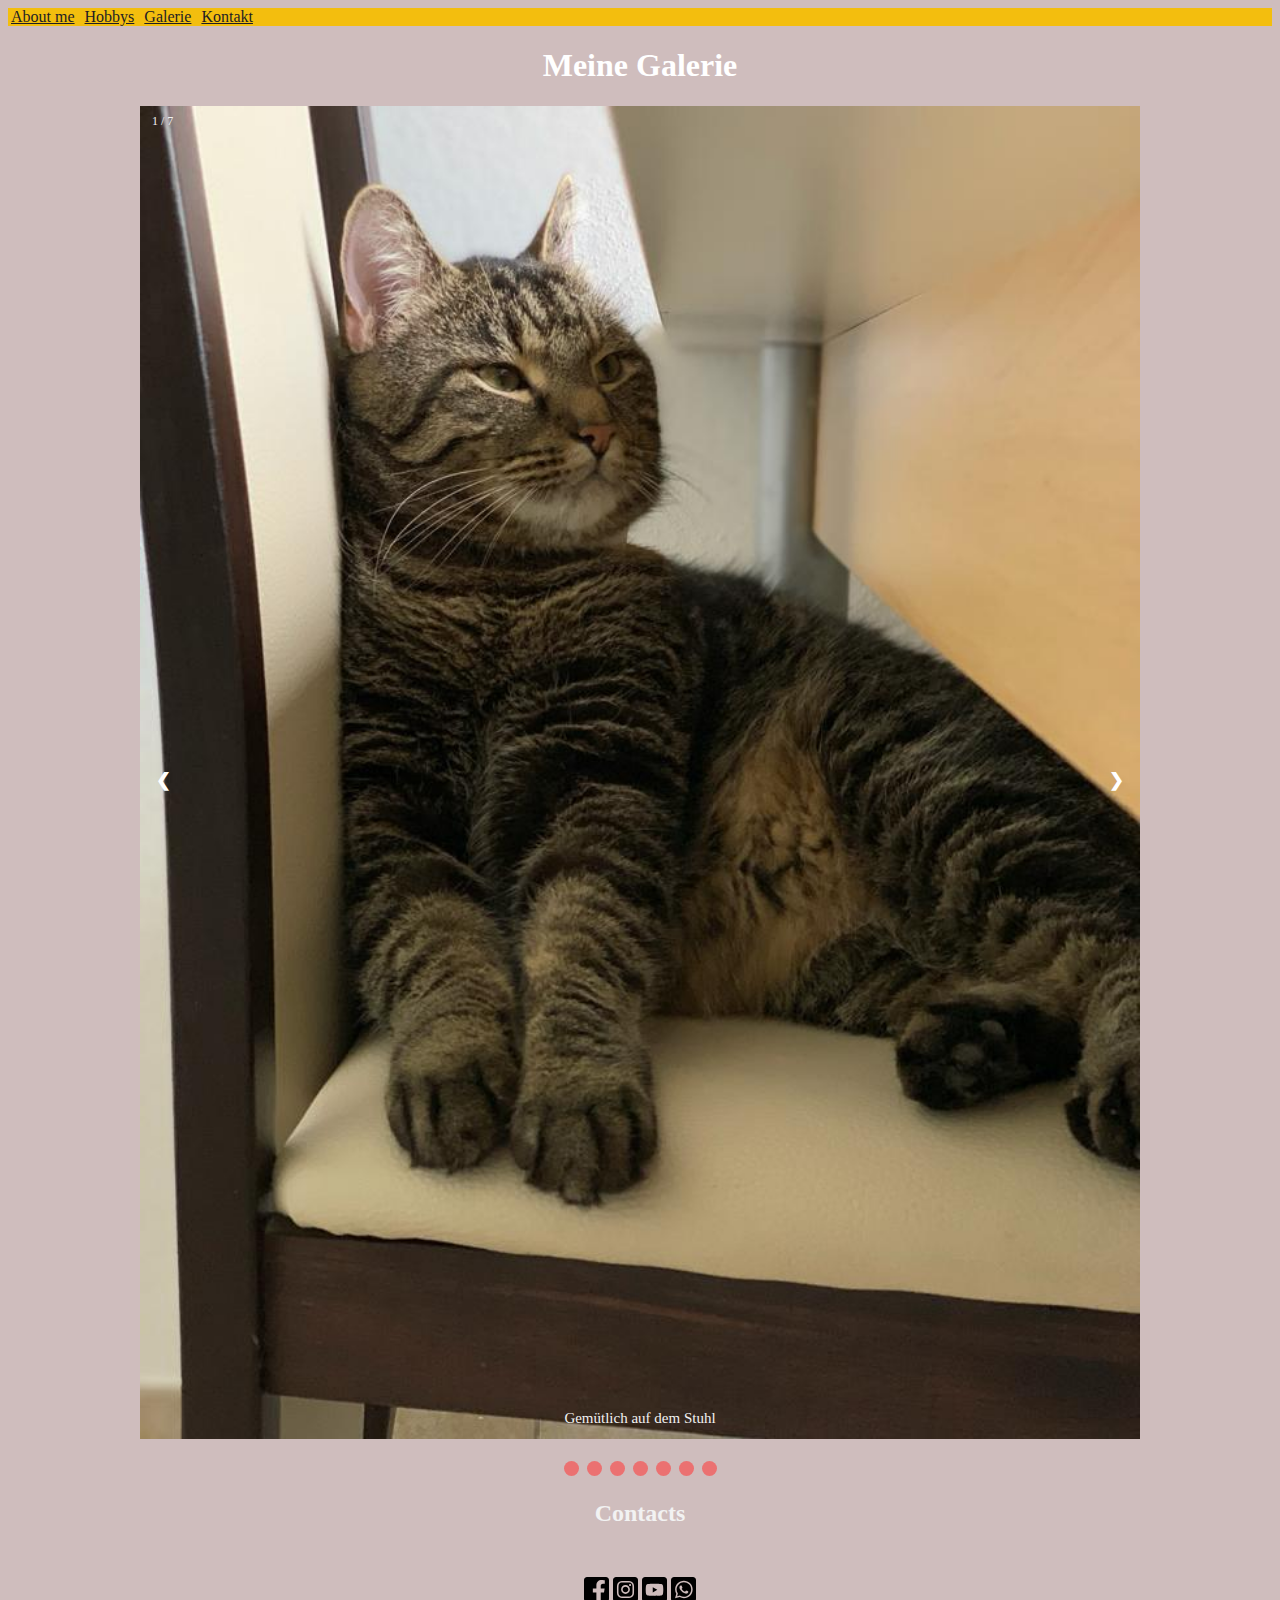
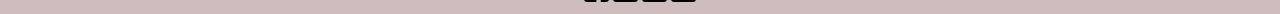
<file: galerie.html>
<!DOCTYPE html>
<html lang="en">
  <head>
    <meta charset="UTF-8" />
    <meta name="viewport" content="width=device-width, initial-scale=1.0" />
    <title>Document</title>
    <link rel="stylesheet" href="css/style.css" />
  </head>
  <body>
    <section id="fon1">
      <header>
        <div id="navigation">
          <a href="index.html">About me</a>
          <a href="hobbys.html">Hobbys</a>
          <a href="galerie.html">Galerie</a>
          <a href="#impressium">Kontakt</a>
        </div>
      </header>
    </section>
    <div id="galerie">
      <h1>Meine Galerie</h1>
    </div>
    <!-- Slideshow container -->
    <div class="slideshow-container">
      <!-- Full-width images with number and caption text -->
      <div class="mySlides fade">
        <div class="numbertext">1 / 7</div>
        <img src="./img/aufdemstuhl.jpeg" style="width: 100%" />
        <div class="text">Gemütlich auf dem Stuhl</div>
      </div>

      <div class="mySlides fade">
        <div class="numbertext">2 / 7</div>
        <img src="./img/aufsgras.jpeg" style="width: 100%" />
        <div class="text">Es ist schön auf dem Gras</div>
      </div>

      <div class="mySlides fade">
        <div class="numbertext">3 / 7</div>
        <img src="./img/baum.jpeg" style="width: 100%" />
        <div class="text">Ich liebe Bäume</div>
      </div>

      <div class="mySlides fade">
        <div class="numbertext">4 / 7</div>
        <img src="./img/muede.jpeg" style="width: 100%" />
        <div class="text">Heute bin ich müde</div>
      </div>

      <div class="mySlides fade">
        <div class="numbertext">5 / 7</div>
        <img src="./img/realcat.jpg" style="width: 100%" />
        <div class="text">Kuku</div>
      </div>

      <div class="mySlides fade">
        <div class="numbertext">6 / 7</div>
        <img src="./img/recherche.jpeg" style="width: 100%" />
        <div class="text">Ich habe ein Maus gesehen</div>
      </div>

      <div class="mySlides fade">
        <div class="numbertext">7 / 7</div>
        <img src="./img/relax.jpeg" style="width: 100%" />
        <div class="text">Relaxing</div>
      </div>

      <!-- Next and previous buttons -->
      <a class="prev" onclick="plusSlides(-1)">&#10094;</a>
      <a class="next" onclick="plusSlides(1)">&#10095;</a>
    </div>
    <br />

    <!-- The dots/circles -->
    <div style="text-align: center">
      <span class="dot" onclick="currentSlide(1)"></span>
      <span class="dot" onclick="currentSlide(2)"></span>
      <span class="dot" onclick="currentSlide(3)"></span>
      <span class="dot" onclick="currentSlide(4)"></span>
      <span class="dot" onclick="currentSlide(5)"></span>
      <span class="dot" onclick="currentSlide(6)"></span>
      <span class="dot" onclick="currentSlide(7)"></span>
    </div>
    <div id="impressium">
      <h2 class="contact-link">Contacts</h2>
    </div>
    <div class="icons">
      <a href="https://www.facebook.com/nargi.satybaldieva" target="_blanck"
        ><img src="./img/facebook (1).svg" alt="" width="25px"
      /></a>
      <a href="https://www.instagram.com/nargiza.satybaldieva/" target="_blanck"
        ><img src="./img/instagram.svg" alt="" width="25px"
      /></a>
      <a
        href="https://www.youtube.com/channel/UCS-ZcCyde5ygJ8zj0RLeoMA/videos"
        target="_blanck"
        ><img src="./img/youtube.svg" alt="" width="25px"
      /></a>
      <a href="tel:+4917668151293" target="_blanck"
        ><img src="./img/whatsapp.svg" alt="" width="25px"
      /></a>
    </div>
    <script src="./app.js"></script>
  </body>
</html>
</file>
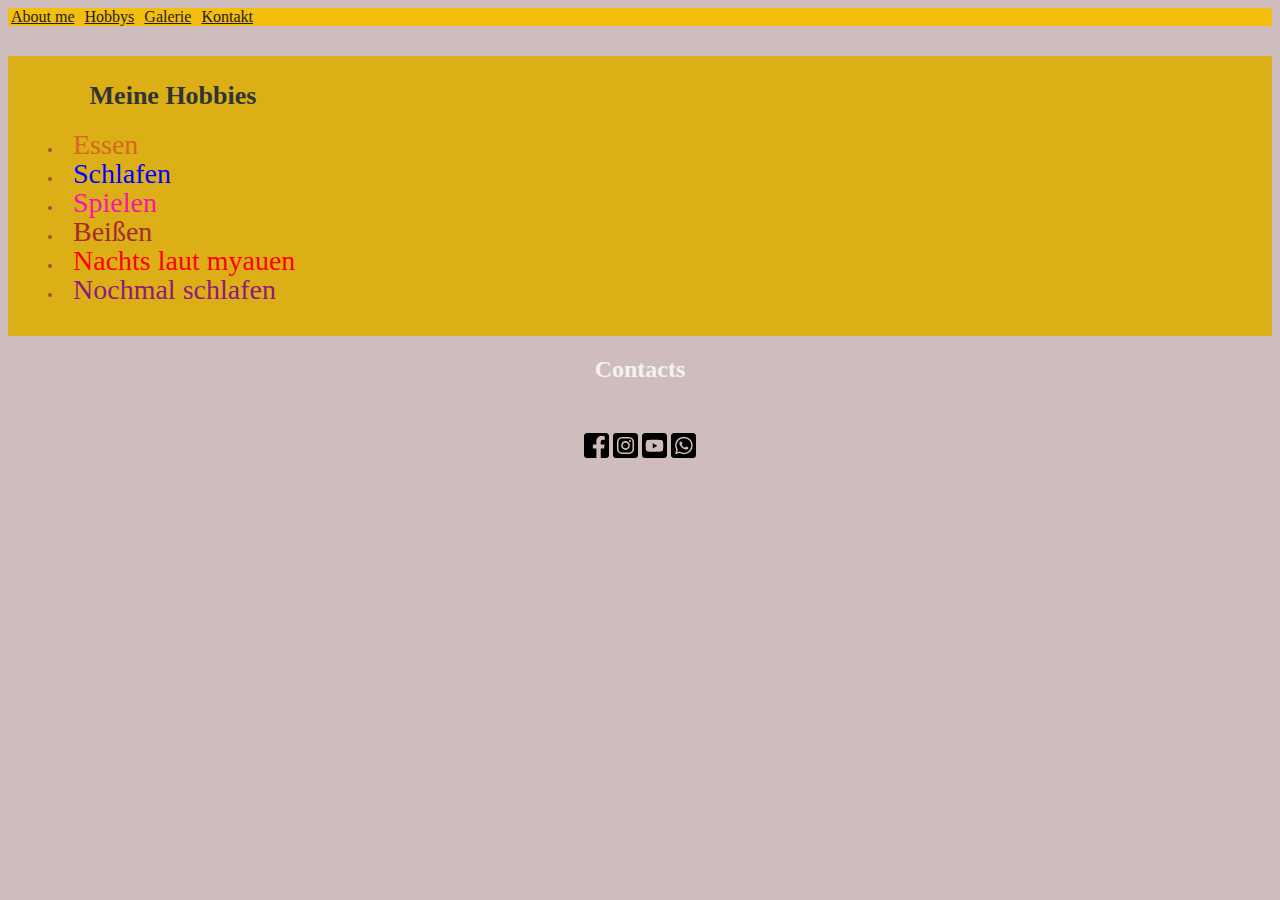
<file: hobbys.html>
<!DOCTYPE html>
<html lang="en">
  <head>
    <meta charset="UTF-8" />
    <meta name="viewport" content="width=device-width, initial-scale=1.0" />
    <title>Document</title>
    <link rel="stylesheet" href="css/style.css" />
  </head>
  <body>
    <section id="fon1">
      <header>
        <div id="navigation">
          <a href="index.html">About me</a>
          <a href="hobbys.html">Hobbys</a>
          <a href="galerie.html">Galerie</a>
          <a href="#impressium">Kontakt</a>
        </div>
      </header>
    </section>
    <section id="hobbys">
      <div class="tech-skills-container">
        <h2 class="about-center1">Meine Hobbies</h2>
        <ul>
          <li class="tech-skills-item">
            <span class="tech-skills-text">Essen</span>
          </li>
          <li class="tech-skills-item">
            <span class="tech-skills-text2">Schlafen</span>
          </li>
          <li class="tech-skills-item">
            <span class="tech-skills-text3">Spielen</span>
          </li>
          <li class="tech-skills-item">
            <span class="tech-skills-text4">Beißen</span>
          </li>
          <li class="tech-skills-item">
            <span class="tech-skills-text5">Nachts laut myauen</span>
          </li>
          <li class="tech-skills-item">
            <span class="tech-skills-text6">Nochmal schlafen</span>
          </li>
        </ul>
      </div>
    </section>
    <div id="impressium">
      <h2 class="contact-link">Contacts</h2>
    </div>
    <div class="icons">
      <a href="https://www.facebook.com/nargi.satybaldieva" target="_blanck"
        ><img src="./img/facebook (1).svg" alt="" width="25px"
      /></a>
      <a href="https://www.instagram.com/nargiza.satybaldieva/" target="_blanck"
        ><img src="./img/instagram.svg" alt="" width="25px"
      /></a>
      <a
        href="https://www.youtube.com/channel/UCS-ZcCyde5ygJ8zj0RLeoMA/videos"
        target="_blanck"
        ><img src="./img/youtube.svg" alt="" width="25px"
      /></a>
      <a href="tel:+4917668151293" target="_blanck"
        ><img src="./img/whatsapp.svg" alt="" width="25px"
      /></a>
    </div>
  </body>
</html>
</file>
<file: css/style.css>
* {
  box-sizing: border-box;
}
body {
  background: rgb(207, 189, 189);
}

#fon1 {
  background-color: rgb(243, 190, 14);
}

.logotip img {
  width: 40px;
  margin-left: 25px;
  margin-top: 25px;
}

div p {
  color: white;
  text-align: left;
  font-family: "Lucida Console", Courier, monospace;
  font-size: 24px;
}

div h1 {
  text-align: center;
  color: #fff;
  font-family: cursive;
}

#navigation a {
  color: rgb(30, 29, 36);
  padding: 3px;
}
#navigation a:hover {
  color: rgb(235, 113, 113);
}

#about-me {
  color: rgb(121, 155, 207);
  font-size: 24px;
  text-align: center;
  height: 100vh;
  background-image: linear-gradient(rgba(0, 0, 0, 0.2), rgba(0, 0, 0, 0.2)),
    url(../img/realcat.jpg);
  background-position: center;
  background-size: cover;
  overflow-x: hidden;
  position: relative;
}

.about-center {
  color: rgb(13, 210, 245);
  font-family: cursive;
}

#hobbys {
  background-color: rgb(221, 175, 22);
}

.tech-skills-container {
  width: 330px;
  height: 280px;
  margin-top: 30px;
  color: rgb(48, 53, 52);
}

.about-center1 {
  text-align: center;
  font-size: 26px;
  padding-top: 25px;
}

.tech-skills-item {
  font-size: 14px;
  font-weight: 400;
  line-height: 24px;
  margin-left: 15px;
  color: sienna;
}

.tech-skills-text {
  font-size: 28px;
  padding: 10px;
  color: chocolate;
  margin-bottom: 10px;
}
.tech-skills-text6 {
  font-size: 28px;
  padding: 10px;
  color: rgb(145, 24, 125);
  margin-bottom: 10px;
}
.tech-skills-text2 {
  font-size: 28px;
  color: blue;
  padding: 10px;
  margin-bottom: 10px;
}
.tech-skills-text3 {
  color: rgb(247, 18, 178);
  font-size: 28px;
  padding: 10px;
  margin-bottom: 10px;
}
.tech-skills-text4 {
  color: brown;
  font-size: 28px;
  padding: 10px;
  margin-bottom: 10px;
}
.tech-skills-text5 {
  color: red;
  font-size: 28px;
  padding: 10px;
  margin-bottom: 10px;
}

.contact-link {
  text-align: center;
  color: #f2f2f2;
}

.icons {
  margin-top: 50px;
  text-align: center;
}

/* Slideshow container */
.slideshow-container {
  max-width: 1000px;
  position: relative;
  margin: auto;
}

/* Hide the images by default */
.mySlides {
  display: none;
}

/* Next & previous buttons */
.prev,
.next {
  cursor: pointer;
  position: absolute;
  top: 50%;
  width: auto;
  margin-top: -22px;
  padding: 16px;
  color: white;
  font-weight: bold;
  font-size: 18px;
  transition: 0.6s ease;
  border-radius: 0 3px 3px 0;
  user-select: none;
}

/* Position the "next button" to the right */
.next {
  right: 0;
  border-radius: 3px 0 0 3px;
}

/* On hover, add a black background color with a little bit see-through */
.prev:hover,
.next:hover {
  background-color: rgba(0, 0, 0, 0.8);
}

/* Caption text */
.text {
  color: #f2f2f2;
  font-size: 15px;
  padding: 8px 12px;
  position: absolute;
  bottom: 8px;
  width: 100%;
  text-align: center;
}

/* Number text (1/7 etc) */
.numbertext {
  color: #f2f2f2;
  font-size: 12px;
  padding: 8px 12px;
  position: absolute;
  top: 0;
}

/* The dots/bullets/indicators */
.dot {
  cursor: pointer;
  height: 15px;
  width: 15px;
  margin: 0 2px;
  background-color: rgb(235, 113, 113);
  border-radius: 50%;
  display: inline-block;
  transition: background-color 0.6s ease;
}

.active,
.dot:hover {
  background-color: rgb(235, 113, 113);
}

/* Fading animation */
.fade {
  -webkit-animation-name: fade;
  -webkit-animation-duration: 1.5s;
  animation-name: fade;
  animation-duration: 1.5s;
}

@-webkit-keyframes fade {
  from {
    opacity: 0.4;
  }
  to {
    opacity: 1;
  }
}

@keyframes fade {
  from {
    opacity: 0.4;
  }
  to {
    opacity: 1;
  }
}
</file>
